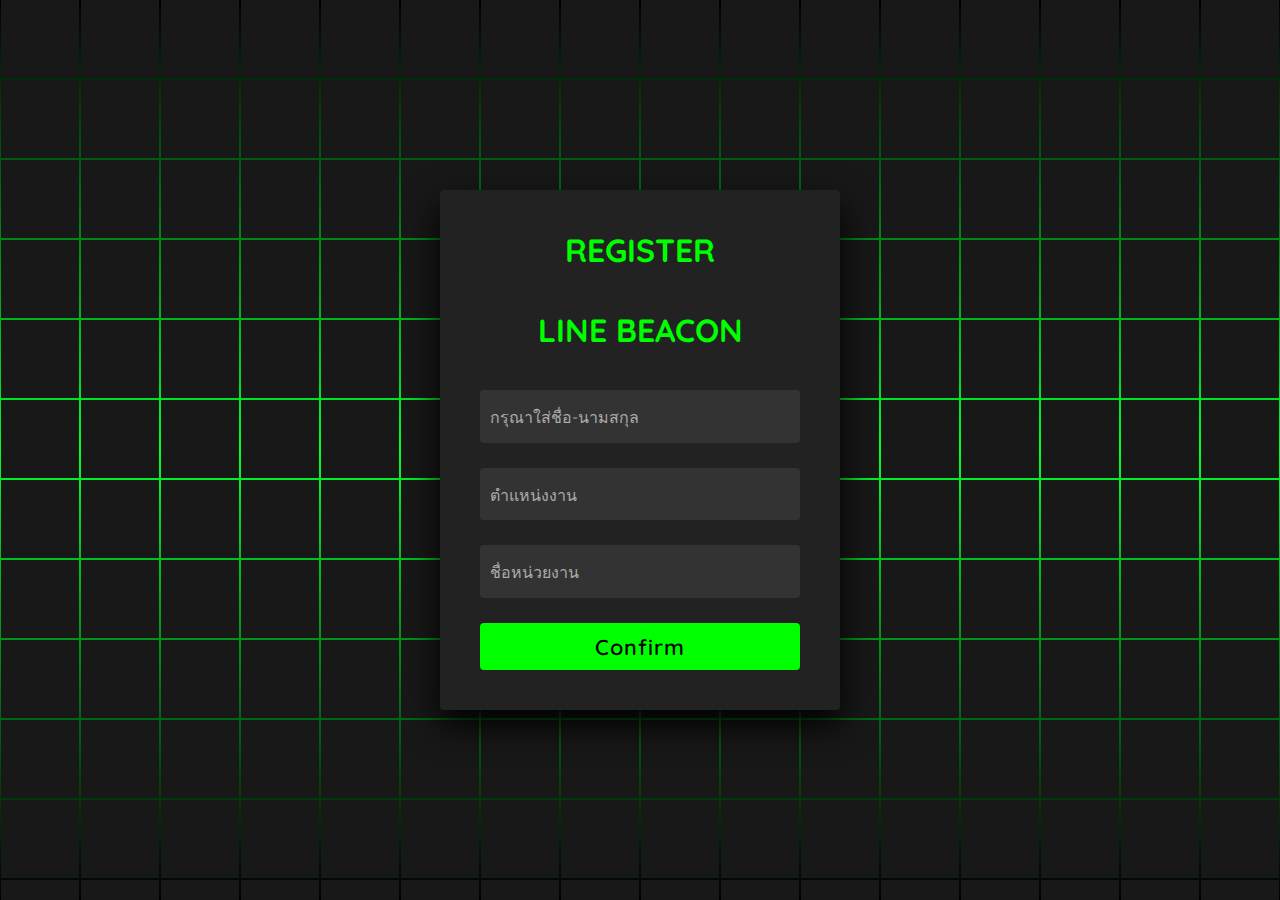
<file: regis.html>
<html>
<head>
  <meta charset="UTF-8">
  <meta name="viewport" content="width=device-width, initial-scale=1.0">
  <title>Register Liff Beacon</title>
  <link rel="stylesheet" type="text/css" href="style.css">
    <link rel="shortcut icon" href="logo_beacon.png" type="image/png">
    <style>
        /* ส่วนของ CSS ที่ใช้แบ่งพื้นหลังเป็นสองส่วน */

        /* ส่วนอื่น ๆ ของ CSS ที่เกี่ยวกับส่วนอื่นของเว็บ */
        .container {
            display: flex;
            justify-content: center;
            align-items: center;
            height: 100vh;
        }

        /* เพิ่มสไตล์ CSS อื่น ๆ ตามที่คุณต้องการ */
    </style>
</head>
<body>
  < <!-- partial:index.partial.html --> 

  <section> <span></span> <span></span> <span></span> <span></span> <span></span> <span></span> <span></span> <span></span> <span></span> <span></span> <span></span> <span></span> <span></span> <span></span> <span></span> <span></span> <span></span> <span></span> <span></span> <span></span> <span></span> <span></span> <span></span> <span></span> <span></span> <span></span> <span></span> <span></span> <span></span> <span></span> <span></span> <span></span> <span></span> <span></span> <span></span> <span></span> <span></span> <span></span> <span></span> <span></span> <span></span> <span></span> <span></span> <span></span> <span></span> <span></span> <span></span> <span></span> <span></span> <span></span> <span></span> <span></span> <span></span> <span></span> <span></span> <span></span> <span></span> <span></span> <span></span> <span></span> <span></span> <span></span> <span></span> <span></span> <span></span> <span></span> <span></span> <span></span> <span></span> <span></span> <span></span> <span></span> <span></span> <span></span> <span></span> <span></span> <span></span> <span></span> <span></span> <span></span> <span></span> <span></span> <span></span> <span></span> <span></span> <span></span> <span></span> <span></span> <span></span> <span></span> <span></span> <span></span> <span></span> <span></span> <span></span> <span></span> <span></span> <span></span> <span></span> <span></span> <span></span> <span></span> <span></span> <span></span> <span></span> <span></span> <span></span> <span></span> <span></span> <span></span> <span></span> <span></span> <span></span> <span></span> <span></span> <span></span> <span></span> <span></span> <span></span> <span></span> <span></span> <span></span> <span></span> <span></span> <span></span> <span></span> <span></span> <span></span> <span></span> <span></span> <span></span> <span></span> <span></span> <span></span> <span></span> <span></span> <span></span> <span></span> <span></span> <span></span> <span></span> <span></span> <span></span> <span></span> <span></span> <span></span> <span></span> <span></span> <span></span> <span></span> <span></span> <span></span> <span></span> <span></span> <span></span> <span></span> <span></span> <span></span> <span></span> <span></span> <span></span> <span></span> <span></span> <span></span> <span></span> <span></span> <span></span> <span></span> <span></span> <span></span> <span></span> <span></span> <span></span> <span></span> <span></span> <span></span> <span></span> <span></span> <span></span> <span></span> <span></span> <span></span> <span></span> <span></span> <span></span> <span></span> <span></span> <span></span> <span></span> <span></span> <span></span> <span></span> <span></span> <span></span> <span></span> <span></span> <span></span> <span></span> <span></span> <span></span> <span></span> <span></span> <span></span> <span></span> <span></span> <span></span> <span></span> <span></span> <span></span> <span></span> <span></span> <span></span> <span></span> <span></span> <span></span> <span></span> <span></span> <span></span> <span></span> <span></span> <span></span> <span></span> <span></span> <span></span> <span></span> <span></span> <span></span> <span></span> <span></span> <span></span> <span></span> <span></span> <span></span> <span></span> <span></span> <span></span> <span></span> <span></span> <span></span> <span></span> <span></span> <span></span> <span></span> <span></span> <span></span> <span></span> <span></span> <span></span> <span></span> <span></span> <span></span> <span></span> <span></span> <span></span> <span></span> <span></span> <span></span> <span></span> <span></span> <span></span> 

   <div class="signin"> 

    <div class="content"> 

     <h2>Register </h2> 
     <h2>Line Beacon </h2>

     <div class="form"> 

      <div class="inputBox"> 

        <div class="form">
            <div class="inputBox">
              <input id="nameInput" type="text" required>
              <i>กรุณาใส่ชื่อ-นามสกุล</i>
            </div>
            <div class="inputBox">
              <input id="positionInput" type="text" required>
              <i>ตำแหน่งงาน</i>
            </div>
            <div class="inputBox">
              <input id="organizationInput" type="text" required>
              <i>ชื่อหน่วยงาน</i>
            </div>
            <div class="inputBox">
              <input type="submit" value="Confirm" onclick="validateForm()">
            </div>
          </div>
        </div>
      </div>
    </section>
  
  <script src="https://static.line-scdn.net/liff/edge/versions/2.9.0/sdk.js"></script>
  <script>
     function validateForm() {
  liff.getProfile().then(profile => {
      
    // document.getElementById("pictureUrl").src = profile.pictureUrl;
    // document.getElementById("userId").innerHTML = '<b>UserId:</b> ' + profile.userId;
    // document.getElementById("displayName").innerHTML = '<b>DisplayName:</b> ' + profile.displayName;
    // document.getElementById("statusMessage").innerHTML = '<b>StatusMessage:</b> ' + profile.statusMessage;

    
      // ดึงข้อมูลจากฟอร์ม
      const fullName = document.getElementById("nameInput").value; // เปลี่ยนตัวแปร firstName เป็น fullName
      const position = document.getElementById("positionInput").value;
      const organization = document.getElementById("organizationInput").value;

      // ตรวจสอบว่าข้อมูลถูกกรอกครบหรือไม่
      if (!fullName || !position || !organization) {
        alert("กรุณากรอกข้อมูลให้ครบทุกช่อง");
        return;
      }

      // ส่งข้อมูลไปยัง MongoDB ด้วย Ajax หรือ Fetch API
      const data = {
        userId: profile.userId,
        displayName: profile.displayName,
        picture: profile.pictureUrl,
        firstName: fullName, // เปลี่ยนตัวแปร firstName เป็น fullName
        position: position,
        location: organization, // เปลี่ยนชื่อตัวแปร location เป็น organization
      };

      // ทำการส่งข้อมูลไปยังเซิร์ฟเวอร์ของคุณ
      // fetch('https://exuberant-wear-ray.cyclic.app/users/create', {
         fetch('https://line-bot-nodejs-starter-master-production.up.railway.app/users/create', {
       
        method: 'POST',
        headers: {
          'Content-Type': 'application/json'
        },
        body: JSON.stringify(data)
      })
      .then(response => {
        if (response.ok) {
          console.log('ข้อมูลถูกบันทึกลงใน MongoDB');
          alert('ข้อมูลถูกบันทึกเรียบร้อยแล้ว');
          window.close(); // ปิดหน้าต่าง LIFF
        } else {
          console.error('มีข้อผิดพลาดในการบันทึกข้อมูล');
        }
      })
      .catch(error => {
        console.error('มีข้อผิดพลาดในการส่งข้อมูลไปยังเซิร์ฟเวอร์:', error);
      });
    

    // ให้ปุ่ม "ยืนยันข้อมูล" เรียกใช้ฟังก์ชัน validateForm() เมื่อคลิก
    document.getElementById("loginForm").addEventListener("submit", function (event) {
      event.preventDefault(); // หยุดการส่งแบบฟอร์มธรรมดา
      validateForm(); // เรียกใช้ฟังก์ชัน validateForm()
    });

  }).catch(err => console.error(err));
}

liff.init({ liffId: "2000586927-9k27Zy68" }, () => {
  if (liff.isLoggedIn()) {
   
    validateForm();
  } else {
    liff.login();
  }
}, err => console.error(err.code, error.message));
  </script>
</body>
</html>
</file>
<file: style.css>
@import url('https://fonts.googleapis.com/css2?family=Quicksand:wght@300;400;500;600;700&display=swap');
*
{
  margin: 0;
  padding: 0;
  box-sizing: border-box;
  font-family: 'Quicksand', sans-serif;
}
body 
{
  display: flex;
  justify-content: center;
  align-items: center;
  min-height: 100vh;
  background: #000;
}
section 
{
  position: absolute;
  width: 100vw;
  height: 100vh;
  display: flex;
  justify-content: center;
  align-items: center;
  gap: 2px;
  flex-wrap: wrap;
  overflow: hidden;
}
section::before 
{
  content: '';
  position: absolute;
  width: 100%;
  height: 100%;
  background: linear-gradient(#000,rgb(0, 255, 42),#000);
  animation: animate 5s linear infinite;
}
@keyframes animate 
{
  0%
  {
    transform: translateY(-100%);
  }
  100%
  {
    transform: translateY(100%);
  }
}
section span 
{
  position: relative;
  display: block;
  width: calc(6.25vw - 2px);
  height: calc(6.25vw - 2px);
  background: #181818;
  z-index: 2;
  transition: 1.5s;
}
section span:hover 
{
  background: #0f0;
  transition: 0s;
}

section .signin
{
  position: absolute;
  width: 400px;
  background: #222;  
  z-index: 1000;
  display: flex;
  justify-content: center;
  align-items: center;
  padding: 40px;
  border-radius: 4px;
  box-shadow: 0 15px 35px rgba(0,0,0,9);
}
section .signin .content 
{
  position: relative;
  width: 100%;
  display: flex;
  justify-content: center;
  align-items: center;
  flex-direction: column;
  gap: 40px;
}
section .signin .content h2 
{
  font-size: 2em;
  color: #0f0;
  text-transform: uppercase;
}
section .signin .content .form 
{
  width: 100%;
  display: flex;
  flex-direction: column;
  gap: 25px;
}
section .signin .content .form .inputBox
{
  position: relative;
  width: 100%;
}
section .signin .content .form .inputBox input 
{
  position: relative;
  width: 100%;
  background: #333;
  border: none;
  outline: none;
  padding: 25px 10px 7.5px;
  border-radius: 4px;
  color: #fff;
  font-weight: 500;
  font-size: 1em;
}
section .signin .content .form .inputBox i 
{
  position: absolute;
  left: 0;
  padding: 15px 10px;
  font-style: normal;
  color: #aaa;
  transition: 0.5s;
  pointer-events: none;
}
.signin .content .form .inputBox input:focus ~ i,
.signin .content .form .inputBox input:valid ~ i
{
  transform: translateY(-7.5px);
  font-size: 0.8em;
  color: #fff;
}
.signin .content .form .links 
{
  position: relative;
  width: 100%;
  display: flex;
  justify-content: space-between;
}
.signin .content .form .links a 
{
  color: #fff;
  text-decoration: none;
}
.signin .content .form .links a:nth-child(2)
{
  color: #0f0;
  font-weight: 600;
}
.signin .content .form .inputBox input[type="submit"]
{
  padding: 10px;
  background: #0f0;
  color: #000;
  font-weight: 600;
  font-size: 1.35em;
  letter-spacing: 0.05em;
  cursor: pointer;
}
input[type="submit"]:active
{
  opacity: 0.6;
}
@media (max-width: 900px)
{
  section span 
  {
    width: calc(10vw - 2px);
    height: calc(10vw - 2px);
  }
}
@media (max-width: 600px)
{
  section span 
  {
    width: calc(20vw - 2px);
    height: calc(20vw - 2px);
  }
}
</file>
